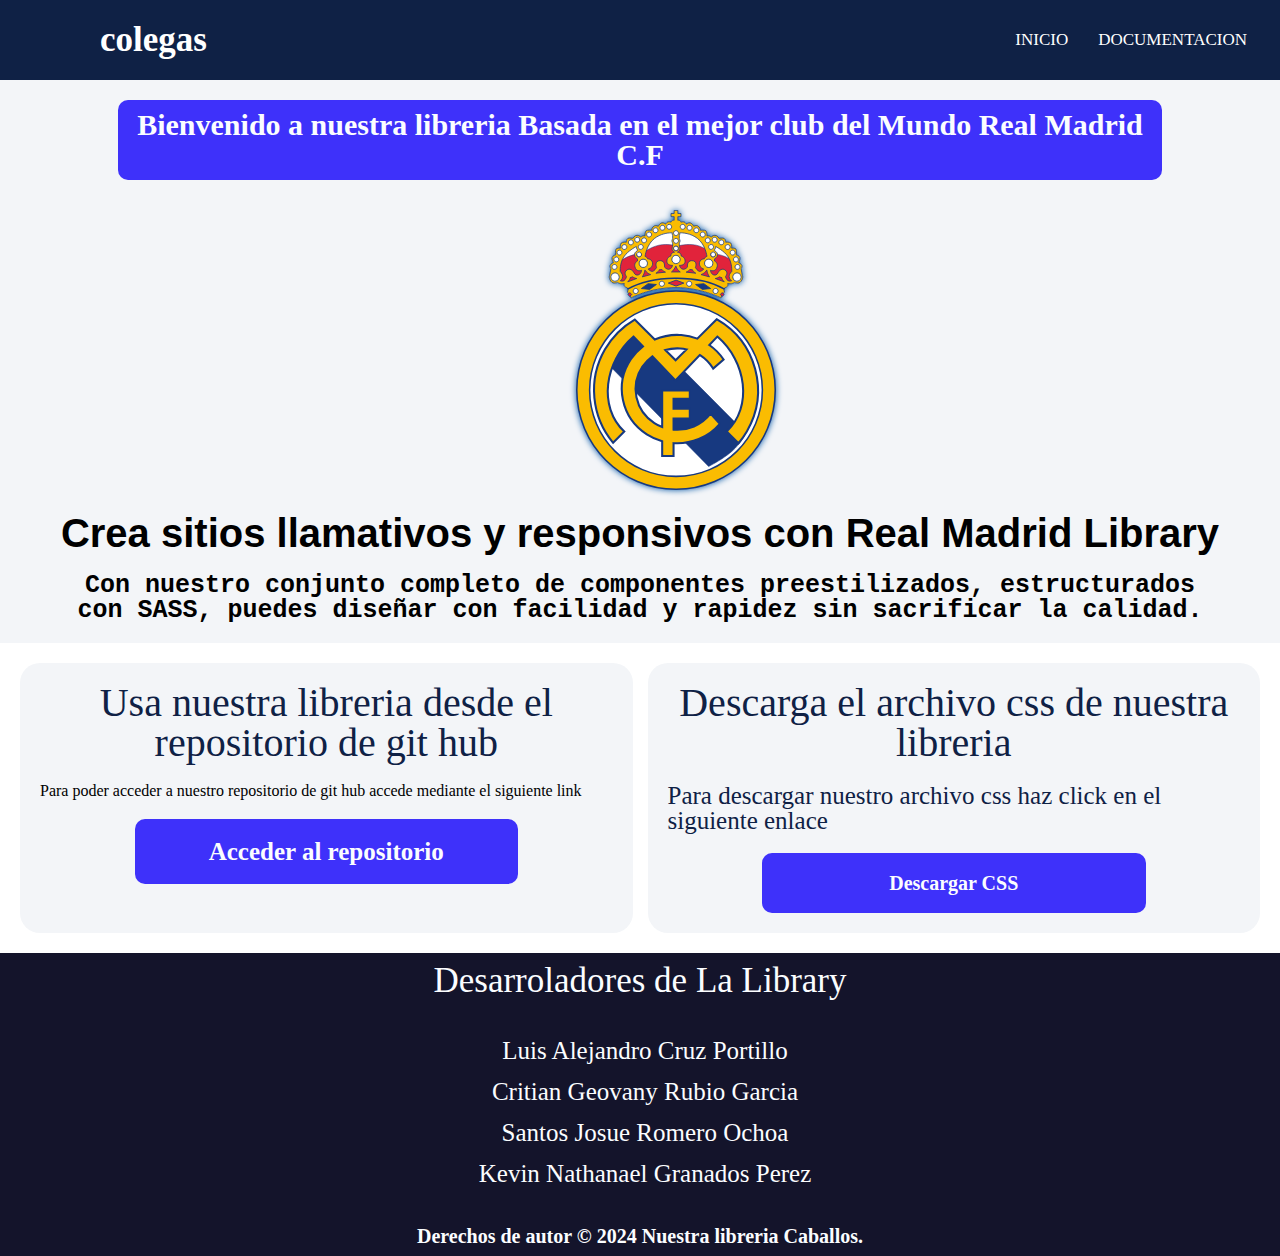
<file: index.html>
<!DOCTYPE html>
<html lang="en">
<head>
    <meta charset="UTF-8">
    <meta name="viewport" content="width=device-width, initial-scale=1.0">
    <link rel="stylesheet" href="css/style.css">
    <link rel="stylesheet" href="css/style2.css">
    <title>HOME PAGE RM</title>
    <link rel="stylesheet" href="https://cdnjs.cloudflare.com/ajax/libs/font-awesome/4.7.0/css/font-awesome.min.css">
</head>
<body class="contenedor-4">
    <header>
        <nav class="nav-bar-amburguesa position "> 
            <input type="checkbox" id="check">
            <label for="check" class="checkbtn"><i class="fa fa-navicon" style="font-size:36px"></i>
            </label>
            <label for="" class="logo">
                colegas
            </label> 
            <ul>
                <li><a href="index.html" class="txt-d-none">Inicio</a></li>
                <li><a href="documentacion.html" class="active txt-d-none">Documentacion</a></li>
            </ul>
        </nav>
    </header>
   
    <main class="flex flex-d-col justify-content-center">
        <div class="flex flex-d-col justify-content-center">
            <p class="alert-azul-bd mg-auto txt-c txt-30 bg-wd-80 sm-wd-90 md-wd-80 mb-10 mt-20" style="margin-top: 100px;">
                Bienvenido a nuestra libreria Basada en el mejor club del Mundo Real Madrid C.F
            </p>
    
            <div class="sombra-img-transparente mg-auto bg-wd-10 mt-20">
                <img src="Logo_Real_Madrid.svg" alt="" class="transparencia">
            </div>
    
            <p class="txt-40 txt-c mt-20 sm-wd-90 md-wd-90 txt-bold txt-fgm mg-auto">
                Crea sitios llamativos y responsivos con Real Madrid Library
            </p>
    
            <p class="txt-25 txt-c mt-20 txt-bold txt-cn sm-wd-80 md-wd-90 bg-wd-90 mg-auto">
                Con nuestro conjunto completo de componentes preestilizados, estructurados con SASS, puedes diseñar con facilidad y rapidez sin sacrificar la calidad.
            </p>
    
        </div>
        
        <div class="flex sm-gap-10 sm-flex-d-col bg-flex-d-row md-flex-d-col md-gap-15 mt-20 pd-20 contenedor-2 bg-gap-15">

            <div class=" bg-flex-basis-5 sm-flex-basis-10 bg-justify-content-center contenedor-4 pd-20 redondear-2 ">
                <h2 class="txt-40 txt-c1 txt-c">Usa nuestra libreria desde el repositorio de git hub</h2> 
                <p class="mt-20 txt-20txt-c1">Para poder acceder a nuestro repositorio de git hub accede mediante el siguiente link</p>

               
                <div class="btn-20-azul pd-20 wd-60 txt-c mt-20 mg-auto">
                    <a href="https://github.com/LuisCruz29/New_Bootstrap_Library" class="txt-25 txt-c4 txt-d-none">Acceder al repositorio</a>
                </div>
            </div>

            <div class=" bg-flex-basis-5 sm-flex-basis-10  bg-justify-content-center contenedor-4  pd-20 redondear-2">
                <h2 class="txt-40 txt-c1 txt-c">Descarga el archivo css de nuestra libreria</h2> 
                <p class="mt-20 txt-25 txt-c1">Para descargar nuestro archivo css haz click en el siguiente enlace</p>

                <div class="alert-azul-bd pd-20 wd-60 txt-c mt-20 mg-auto">
                    <a href="https://drive.google.com/drive/folders/1Nql4HAeeUphggbPgCg--mv9LHw1WWFkk?usp=sharing" class="txt-20 txt-c4 txt-d-none">Descargar CSS</a>
                </div>
            </div>

        </div>
    </main>
        

    <footer class="contenedor-1 pd-10">
        <h2 class="txt-c4 txt-c txt-35">Desarroladores de La Library</h2>
        <div class=" pd-10  bg-flex justify-content-center">

            <div class="txt-c4  bg-flex-basis-7 mt-20 txt-c pd-10 pl-20">
                <h3 class="txt-25">Luis Alejandro Cruz Portillo</h3> <br>
                <h3 class="txt-25">Critian Geovany Rubio Garcia</h3> <br>
                <h3 class="txt-25">Santos Josue Romero Ochoa</h3> <br>
                <h3 class="txt-25">Kevin Nathanael Granados Perez</h3>
                <p></p>
            </div> 
        </div>

        <p class="txt-c4 txt-c txt-20 mt-20 txt-bold">Derechos de autor &copy; 2024 Nuestra libreria Caballos.</p>

    </footer>

</body>
</body>
</html>
</file>
<file: css/style.css>
@charset "UTF-8";
/* tengamos en cuenta estos prefijos en la clase  sbd : sin border radius, bd : con border radius*/
/*
    Terminologia:
    pd- todos los margenes
    pt- padding top
    pb- padding bottom
    pl- padding left
    pr -padding rigth
    px- padding top y bottom
    py - padding left y right
*/
.pd-5, .badge-1-sm, .badge-1-md, .badge-1-bg, .badge-2-sm, .badge-2-md, .badge-2-bg, .badge-3-sm, .badge-3-md, .badge-3-bg, .badge-4-sm, .badge-4-md, .badge-4-bg, .badge-5-sm, .badge-5-md, .badge-5-bg {
  padding: 5px;
}

.pd-10, .Tarjeta__1 .card1__contenido:nth-child(2) a, .Tarjeta__2 .card2__contenido:nth-child(2) a, .card_3 a, .btn-10-azul, .btn-20-azul, .btn-50-azul, .btn-80-azul, .btn-100-azul, .btn-10-azul:hover, .btn-20-azul:hover, .btn-50-azul:hover, .btn-80-azul:hover, .btn-100-azul:hover, .btn-10-transparente, .btn-20-transparente, .btn-50-transparente, .btn-80-transparente, .btn-100-transparente, .btn-10-transparente:hover, .btn-20-transparente:hover, .btn-50-transparente:hover, .btn-80-transparente:hover, .btn-100-transparente:hover, .btn-10-tres, .btn-20-tres, .btn-50-tres, .btn-80-tres, .btn-100-tres, .btn-10-tres:hover, .btn-20-tres:hover, .btn-50-tres:hover, .btn-80-tres:hover, .btn-100-tres:hover, .btn-10-cuatro, .btn-20-cuatro, .btn-50-cuatro, .btn-80-cuatro, .btn-100-cuatro, .btn-10-cuatro:hover, .btn-20-cuatro:hover, .btn-50-cuatro:hover, .btn-80-cuatro:hover, .btn-100-cuatro:hover, .btn-10-cinco, .btn-20-cinco, .btn-50-cinco, .btn-80-cinco, .btn-100-cinco, .btn-10-cinco:hover, .btn-20-cinco:hover, .btn-50-cinco:hover, .btn-80-cinco:hover, .btn-100-cinco:hover, .badge-circular-c1-sm, .badge-circular-c1-md, .badge-circular-c1-bg, .badge-circular-c2-sm, .badge-circular-c2-md, .badge-circular-c2-bg, .badge-circular-c3-sm, .badge-circular-c3-md, .badge-circular-c3-bg, .badge-circular-c4-sm, .badge-circular-c4-md, .badge-circular-c4-bg, .badge-circular-c5-sm, .badge-circular-c5-md, .badge-circular-c5-bg, .alert-exito-bd, .alert-exito-sbd, .alert-advertencia-bd, .alert-advertencia-sbd, .alert-error-bd, .alert-error-sbd, .alert-gris-bd, .alert-gris-sbd, .alert-azul-bd, .alert-azul-sbd {
  padding: 10px;
}

.pd-15, .Tarjeta__1 .card1__contenido:nth-child(2), .Tarjeta__2 .card2__contenido:nth-child(2) {
  padding: 15px;
}

.pd-20 {
  padding: 20px;
}

.pt-5 {
  padding-top: 5px;
}

.pt-10 {
  padding-top: 10px;
}

.pt-15 {
  padding-top: 15px;
}

.pt-20 {
  padding-top: 20px;
}

.pb-5 {
  padding-bottom: 5px;
}

.pb-10, .card_4 .intro {
  padding-bottom: 10px;
}

.pb-15 {
  padding-bottom: 15px;
}

.pb-20 {
  padding-bottom: 20px;
}

.pl-5 {
  padding-left: 5px;
}

.pl-10 {
  padding-left: 10px;
}

.pl-15 {
  padding-left: 15px;
}

.pl-20, .card_4 .intro {
  padding-left: 20px;
}

.pr-5 {
  padding-right: 5px;
}

.pr-10, .card_4 .intro {
  padding-right: 10px;
}

.pr-15 {
  padding-right: 15px;
}

.pr-20 {
  padding-right: 20px;
}

.px-5 {
  padding-left: 5px;
  padding-right: 5px;
}

.px-10 {
  padding-left: 10px;
  padding-right: 10px;
}

.px-15 {
  padding-left: 15px;
  padding-right: 15px;
}

.px-20 {
  padding-left: 20px;
  padding-right: 20px;
}

.py-5 {
  padding-top: 5px;
  padding-bottom: 5px;
}

.py-10 {
  padding-top: 10px;
  padding-bottom: 10px;
}

.py-15 {
  padding-top: 15px;
  padding-bottom: 15px;
}

.py-20 {
  padding-top: 20px;
  padding-bottom: 20px;
}

/*Colores de fondos para nuestros elementos*/
/*
    Terminologia:

    txt-c texto alineado centrado
    txt-s  texto alienado al inicio
    txt-e   texto alineado al final
    txt-j texto justificado

    txt-10 texto de tamaño de 10px
    txt-15 texto de tamaño de 15px
    txt-20 texto de tamaño de 20px
    txt-25 texto de tamaño de 25px
    txt-30 texto de tamaño de 30px
    txt-35 texto de tamaño de 35px
    txt-40 texto de tamaño de 40px
    txt-45 texto de tamaño de 45px
    txt-50 texto de tamaño de 50px

    txt-bold texto bold
    txt-italic texto en italica
    txt-d-none text decoration none
    txt-d-under text decoration underline 

    txt-c1 texto de color #0f2145
    txt-c2 texto de color #5e6a83
    text-c3 texto de color #ca024f
    txt-c4 texto de color #fbfdff
    txt-c5 txto de color #0255a5

    txt-tmr fonto family times new roman
    txt-arial arial
    txt-fgm Franklin Gothic Medium
    txt-cn Courier New

*/
.txt-c, .Tarjeta__1 .card1__contenido:nth-child(2), .Tarjeta__2 .card2__contenido:nth-child(2), .into p {
  text-align: center;
}

.txt-s {
  text-align: start;
}

.txt-e {
  text-align: end;
}

.txt-j {
  text-align: justify;
}

.txt-10 {
  font-size: 10px;
}

.txt-15, .card_3 a, .badge-1-sm, .badge-2-sm, .badge-3-sm, .badge-4-sm, .badge-5-sm, .badge-circular-c1-sm, .badge-circular-c2-sm, .badge-circular-c3-sm, .badge-circular-c4-sm, .badge-circular-c5-sm {
  font-size: 15px;
}

.txt-20, .nav-bar ul li a, .nav-bar-2 ul li a, .into p, .badge-1-md, .badge-2-md, .badge-3-md, .badge-4-md, .badge-5-md, .badge-circular-c1-md, .badge-circular-c2-md, .badge-circular-c3-md, .badge-circular-c4-md, .badge-circular-c5-md {
  font-size: 20px;
}

.txt-25, .badge-1-bg, .badge-2-bg, .badge-3-bg, .badge-4-bg, .badge-5-bg, .badge-circular-c1-bg, .badge-circular-c2-bg, .badge-circular-c3-bg, .badge-circular-c4-bg, .badge-circular-c5-bg {
  font-size: 25px;
}

.txt-30, .card_3 h2 {
  font-size: 30px;
}

.txt-35, .nav-bar label.logo, .nav-bar-2 label.logo {
  font-size: 35px;
}

.txt-40 {
  font-size: 40px;
}

.txt-45 {
  font-size: 45px;
}

.txt-50 {
  font-size: 50px;
}

.txt-bold, .nav-bar label.logo, .nav-bar-2 label.logo, .btn-10-azul, .btn-20-azul, .btn-50-azul, .btn-80-azul, .btn-100-azul, .btn-10-azul:hover, .btn-20-azul:hover, .btn-50-azul:hover, .btn-80-azul:hover, .btn-100-azul:hover, .btn-10-transparente, .btn-20-transparente, .btn-50-transparente, .btn-80-transparente, .btn-100-transparente, .btn-10-transparente:hover, .btn-20-transparente:hover, .btn-50-transparente:hover, .btn-80-transparente:hover, .btn-100-transparente:hover, .btn-10-tres, .btn-20-tres, .btn-50-tres, .btn-80-tres, .btn-100-tres, .btn-10-tres:hover, .btn-20-tres:hover, .btn-50-tres:hover, .btn-80-tres:hover, .btn-100-tres:hover, .btn-10-cuatro, .btn-20-cuatro, .btn-50-cuatro, .btn-80-cuatro, .btn-100-cuatro, .btn-10-cuatro:hover, .btn-20-cuatro:hover, .btn-50-cuatro:hover, .btn-80-cuatro:hover, .btn-100-cuatro:hover, .btn-10-cinco, .btn-20-cinco, .btn-50-cinco, .btn-80-cinco, .btn-100-cinco, .btn-10-cinco:hover, .btn-20-cinco:hover, .btn-50-cinco:hover, .btn-80-cinco:hover, .btn-100-cinco:hover, .alert-exito-bd, .alert-exito-sbd, .alert-advertencia-bd, .alert-advertencia-sbd, .alert-error-bd, .alert-error-sbd, .alert-gris-bd, .alert-gris-sbd, .alert-azul-bd, .alert-azul-sbd {
  font-weight: bold;
}

.txt-italic {
  font-style: italic;
}

.txt-d-none, .Tarjeta__1 .card1__contenido:nth-child(2) a, .Tarjeta__2 .card2__contenido:nth-child(2) a {
  text-decoration: none;
}

.txt-d-under {
  text-decoration: underline;
}

.txt-c1 {
  color: #0f2145;
}

.txt-c2 {
  color: #5e6a83;
}

.txt-c3 {
  color: #ca024f;
}

.txt-c4 {
  color: #fbfdff;
}

.txt-c5 {
  color: #0255a5;
}

.txt-tmr, * {
  font-family: "Times New Roman", Times, serif;
}

.txt-arial {
  font-family: Arial, Helvetica, sans-serif;
}

.txt-fgm, .card_3 {
  font-family: "Franklin Gothic Medium", "Arial Narrow", Arial, sans-serif;
}

.txt-cn {
  font-family: "Courier New", Courier, monospace;
}

.redondear-1, .btn-10-azul, .btn-20-azul, .btn-50-azul, .btn-80-azul, .btn-100-azul, .btn-10-azul:hover, .btn-20-azul:hover, .btn-50-azul:hover, .btn-80-azul:hover, .btn-100-azul:hover, .btn-10-transparente, .btn-20-transparente, .btn-50-transparente, .btn-80-transparente, .btn-100-transparente, .btn-10-transparente:hover, .btn-20-transparente:hover, .btn-50-transparente:hover, .btn-80-transparente:hover, .btn-100-transparente:hover, .btn-10-tres, .btn-20-tres, .btn-50-tres, .btn-80-tres, .btn-100-tres, .btn-10-tres:hover, .btn-20-tres:hover, .btn-50-tres:hover, .btn-80-tres:hover, .btn-100-tres:hover, .btn-10-cuatro, .btn-20-cuatro, .btn-50-cuatro, .btn-80-cuatro, .btn-100-cuatro, .btn-10-cuatro:hover, .btn-20-cuatro:hover, .btn-50-cuatro:hover, .btn-80-cuatro:hover, .btn-100-cuatro:hover, .btn-10-cinco, .btn-20-cinco, .btn-50-cinco, .btn-80-cinco, .btn-100-cinco, .btn-10-cinco:hover, .btn-20-cinco:hover, .btn-50-cinco:hover, .btn-80-cinco:hover, .btn-100-cinco:hover, .badge-1-sm, .badge-1-md, .badge-1-bg, .badge-2-sm, .badge-2-md, .badge-2-bg, .badge-3-sm, .badge-3-md, .badge-3-bg, .badge-4-sm, .badge-4-md, .badge-4-bg, .badge-5-sm, .badge-5-md, .badge-5-bg, .alert-exito-bd, .alert-advertencia-bd, .alert-error-bd, .alert-gris-bd, .alert-azul-bd {
  border-radius: 10px;
}

.redondear-2 {
  border-radius: 20px;
}

.redondear-3 {
  border-radius: 30px;
}

.redondear-4 {
  border-radius: 40px;
}

.redondear-5 {
  border-radius: 50px;
}

.redondear-circulo, .badge-circular-c1-sm, .badge-circular-c1-md, .badge-circular-c1-bg, .badge-circular-c2-sm, .badge-circular-c2-md, .badge-circular-c2-bg, .badge-circular-c3-sm, .badge-circular-c3-md, .badge-circular-c3-bg, .badge-circular-c4-sm, .badge-circular-c4-md, .badge-circular-c4-bg, .badge-circular-c5-sm, .badge-circular-c5-md, .badge-circular-c5-bg {
  border-radius: 50%;
}

/* Estilos para la alerta numero 1 */
.alert-exito-bd {
  background-color: #a2d98c;
  color: #2AAC0A;
}

.alert-exito-sbd {
  background-color: #a2d98c;
  color: #2AAC0A;
}

/* Estilos para la alerta numero 2 */
.alert-advertencia-bd {
  background-color: #f2be4e;
  color: #5e6a83;
}

.alert-advertencia-sbd {
  background-color: #f2be4e;
  color: #5e6a83;
}

/* Estilos para la alerta numero 3 */
.alert-error-bd {
  background-color: #ca024f;
  color: #fbfdff;
}

.alert-error-sbd {
  background-color: #ca024f;
  color: #fbfdff;
}

/* Estilos para la alerta numero 4 color gris*/
.alert-gris-bd {
  background-color: #5e6a83;
  color: #fbfdff;
}

.alert-gris-sbd {
  background-color: #5e6a83;
  color: #fbfdff;
}

/* Estilos para la alerta numero 5 color azul */
.alert-azul-bd {
  background-color: #3e31fa;
  color: #fbfdff;
}

.alert-azul-sbd {
  background-color: #3e31fa;
  color: #fbfdff;
}

/*
    Terminologia: 
    el tamaño del border ira de 1px a 5px
    con los colores
    #3e31fa
    #ca024f
    #f2be4e
    #5e6a83
    #2AAC0A
    estilos borde:
        solid
        dashed


*/
/* ESTILOS borde de 1px a 5px estilo solid y color #3e31fa */
.borde-1-s-c1, .badge-1-sm, .badge-1-md, .badge-1-bg, .badge-3-sm, .badge-3-md, .badge-3-bg, .badge-circular-c2-sm, .badge-circular-c2-md, .badge-circular-c2-bg {
  border: 1px solid #3e31fa;
}

.borde-2-s-c1, .btn-10-transparente, .btn-20-transparente, .btn-50-transparente, .btn-80-transparente, .btn-10-tres:hover, .btn-20-tres:hover, .btn-50-tres:hover, .btn-80-tres:hover, .btn-100-tres:hover {
  border: 2px solid #3e31fa;
}

.borde-3-s-c1 {
  border: 3px solid #3e31fa;
}

.borde-4-s-c1 {
  border: 4px solid #3e31fa;
}

.borde-5-s-c1 {
  border: 5px solid #3e31fa;
}

/* ESTILOS borde de 1px a 5px estilo dashed  y color #3e31fa */
.borde-1-ds-c1 {
  border: 1px dashed #3e31fa;
}

.borde-2-ds-c1 {
  border: 2px dashed #3e31fa;
}

.borde-3-ds-c1 {
  border: 3px dashed #3e31fa;
}

.borde-4-ds-c1 {
  border: 4px dashed #3e31fa;
}

.borde-5-ds-c1 {
  border: 5px dashed #3e31fa;
}

/* ESTILOS borde de 1px a 5px estilo solid y color #ca024f */
.borde-1-s-c2, .badge-5-sm, .badge-5-md, .badge-5-bg {
  border: 1px solid #ca024f;
}

.borde-2-s-c2 {
  border: 2px solid #ca024f;
}

.borde-3-s-c2 {
  border: 3px solid #ca024f;
}

.borde-4-s-c2 {
  border: 4px solid #ca024f;
}

.borde-5-s-c2 {
  border: 5px solid #ca024f;
}

/* ESTILOS borde de 1px a 5px estilo dashed  y color #ca024f */
.borde-1-ds-c2 {
  border: 1px dashed #ca024f;
}

.borde-2-ds-c2 {
  border: 2px dashed #ca024f;
}

.borde-3-ds-c2, .btn-10-cuatro, .btn-20-cuatro, .btn-50-cuatro, .btn-80-cuatro, .btn-100-cuatro {
  border: 3px dashed #ca024f;
}

.borde-4-ds-c2 {
  border: 4px dashed #ca024f;
}

.borde-5-ds-c2 {
  border: 5px dashed #ca024f;
}

/* ESTILOS borde de 1px a 5px estilo solid y color #f2be4e*/
.borde-1-s-c3, .badge-4-sm, .badge-4-md, .badge-4-bg {
  border: 1px solid #f2be4e;
}

.borde-2-s-c3 {
  border: 2px solid #f2be4e;
}

.borde-3-s-c3 {
  border: 3px solid #f2be4e;
}

.borde-4-s-c3 {
  border: 4px solid #f2be4e;
}

.borde-5-s-c3 {
  border: 5px solid #f2be4e;
}

/* ESTILOS borde de 1px a 5px estilo dashed  y color #f2be4e */
.borde-1-ds-c3 {
  border: 1px dashed #f2be4e;
}

.borde-2-ds-c3 {
  border: 2px dashed #f2be4e;
}

.borde-3-ds-c3, .btn-10-cinco:hover, .btn-20-cinco:hover, .btn-50-cinco:hover, .btn-80-cinco:hover, .btn-100-cinco:hover {
  border: 3px dashed #f2be4e;
}

.borde-4-ds-c3 {
  border: 4px dashed #f2be4e;
}

.borde-5-ds-c3 {
  border: 5px dashed #f2be4e;
}

/* ESTILOS borde de 1px a 5px estilo solid y color #5e6a83*/
.borde-1-s-c4 {
  border: 1px solid #5e6a83;
}

.borde-2-s-c4 {
  border: 2px solid #5e6a83;
}

.borde-3-s-c4, .btn-10-tres, .btn-20-tres, .btn-50-tres, .btn-80-tres, .btn-100-tres {
  border: 3px solid #5e6a83;
}

.borde-4-s-c4 {
  border: 4px solid #5e6a83;
}

.borde-5-s-c4 {
  border: 5px solid #5e6a83;
}

/* ESTILOS borde de 1px a 5px estilo dashed  y color #5e6a83 */
.borde-1-ds-c4 {
  border: 1px dashed #5e6a83;
}

.borde-2-ds-c4 {
  border: 2px dashed #5e6a83;
}

.borde-3-ds-c4, .btn-10-cuatro:hover, .btn-20-cuatro:hover, .btn-50-cuatro:hover, .btn-80-cuatro:hover, .btn-100-cuatro:hover, .btn-10-cinco, .btn-20-cinco, .btn-50-cinco, .btn-80-cinco, .btn-100-cinco {
  border: 3px dashed #5e6a83;
}

.borde-4-ds-c4 {
  border: 4px dashed #5e6a83;
}

.borde-5-ds-c4 {
  border: 5px dashed #5e6a83;
}

/* ESTILOS borde de 1px a 5px estilo solid y color #2AAC0A*/
.borde-1-s-c5 {
  border: 1px solid #2AAC0A;
}

.borde-2-s-c5, .badge-2-sm, .badge-2-md, .badge-2-bg {
  border: 2px solid #2AAC0A;
}

.borde-3-s-c5 {
  border: 3px solid #2AAC0A;
}

.borde-4-s-c5 {
  border: 4px solid #2AAC0A;
}

.borde-5-s-c5 {
  border: 5px solid #2AAC0A;
}

/* ESTILOS borde de 1px a 5px estilo dashed  y color #2AAC0A */
.borde-1-ds-c5 {
  border: 1px dashed #2AAC0A;
}

.borde-2-ds-c5 {
  border: 2px dashed #2AAC0A;
}

.borde-3-ds-c5 {
  border: 3px dashed #2AAC0A;
}

.borde-4-ds-c5 {
  border: 4px dashed #2AAC0A;
}

.borde-5-ds-c5 {
  border: 5px dashed #2AAC0A;
}

.badge-1-sm {
  background-color: #fff;
  color: #3e31fa;
  display: inline;
}

.badge-1-md {
  background-color: #fff;
  color: #3e31fa;
  display: inline;
}

.badge-1-bg {
  background-color: #fff;
  color: #3e31fa;
  display: inline;
}

.badge-2-sm {
  background-color: #a2d98c;
  color: #fbfdff;
  display: inline;
}

.badge-2-md {
  background-color: #a2d98c;
  color: #fbfdff;
  display: inline;
}

.badge-2-bg {
  background-color: #a2d98c;
  color: #fbfdff;
  display: inline;
}

.badge-3-sm {
  background-color: #0255a5;
  color: #fff;
  display: inline;
}

.badge-3-md {
  background-color: #0255a5;
  color: #fff;
  display: inline;
}

.badge-3-bg {
  background-color: #0255a5;
  color: #fff;
  display: inline;
}

.badge-4-sm {
  background-color: #f2be4e;
  color: #fff;
  display: inline;
}

.badge-4-md {
  background-color: #f2be4e;
  color: #fff;
  display: inline;
}

.badge-4-bg {
  background-color: #f2be4e;
  color: #fff;
  display: inline;
}

.badge-5-sm {
  background-color: #ca024f;
  color: #fbfdff;
  display: inline;
}

.badge-5-md {
  background-color: #ca024f;
  color: #fbfdff;
  display: inline;
}

.badge-5-bg {
  background-color: #ca024f;
  color: #fbfdff;
  display: inline;
}

.badge-circular-c1-sm {
  background-color: #ca024f;
  color: #fbfdff;
  display: inline;
}

.badge-circular-c1-md {
  background-color: #ca024f;
  color: #fbfdff;
  display: inline;
}

.badge-circular-c1-bg {
  background-color: #ca024f;
  color: #fbfdff;
  display: inline;
}

.badge-circular-c2-sm {
  background-color: #fff;
  color: #3e31fa;
  display: inline;
}

.badge-circular-c2-md {
  background-color: #fff;
  color: #3e31fa;
  display: inline;
}

.badge-circular-c2-bg {
  background-color: #fff;
  color: #3e31fa;
  display: inline;
}

.badge-circular-c3-sm {
  background-color: #0255a5;
  color: #fff;
  display: inline;
}

.badge-circular-c3-md {
  background-color: #0255a5;
  color: #fff;
  display: inline;
}

.badge-circular-c3-bg {
  background-color: #0255a5;
  color: #fff;
  display: inline;
}

.badge-circular-c4-sm {
  background-color: #f2be4e;
  color: #fff;
  display: inline;
}

.badge-circular-c4-md {
  background-color: #f2be4e;
  color: #fff;
  display: inline;
}

.badge-circular-c4-bg {
  background-color: #f2be4e;
  color: #fff;
  display: inline;
}

.badge-circular-c5-sm {
  background-color: #a2d98c;
  color: #fbfdff;
  display: inline;
}

.badge-circular-c5-md {
  background-color: #a2d98c;
  color: #fbfdff;
  display: inline;
}

.badge-circular-c5-bg {
  background-color: #a2d98c;
  color: #fbfdff;
  display: inline;
}

/*el numero en la clase es el tamaño del boton*/
/*Boton con diferente tamaño de color azul*/
.btn-10-azul {
  background-color: #3e31fa;
  color: #fff;
  border: none;
  height: auto;
  width: 10%;
  cursor: pointer;
}

.btn-20-azul {
  background-color: #3e31fa;
  color: #fff;
  border: none;
  height: auto;
  width: 20%;
  cursor: pointer;
}

.btn-50-azul {
  background-color: #3e31fa;
  color: #fff;
  border: none;
  height: auto;
  width: 50%;
  cursor: pointer;
}

.btn-80-azul {
  background-color: #3e31fa;
  color: #fff;
  border: none;
  height: auto;
  width: 80%;
  cursor: pointer;
}

.btn-100-azul {
  background-color: #3e31fa;
  color: #fff;
  border: none;
  height: auto;
  width: 100%;
  cursor: pointer;
}

.btn-10-azul:hover {
  background-color: #0255a5;
  color: #fff;
  border: none;
  height: auto;
  width: 10%;
  cursor: pointer;
}

.btn-20-azul:hover {
  background-color: #0255a5;
  color: #fff;
  border: none;
  height: auto;
  width: 20%;
  cursor: pointer;
}

.btn-50-azul:hover {
  background-color: #0255a5;
  color: #fff;
  border: none;
  height: auto;
  width: 50%;
  cursor: pointer;
}

.btn-80-azul:hover {
  background-color: #0255a5;
  color: #fff;
  border: none;
  height: auto;
  width: 80%;
  cursor: pointer;
}

.btn-100-azul:hover {
  background-color: #0255a5;
  color: #fff;
  border: none;
  height: auto;
  width: 100%;
  cursor: pointer;
}

/* estilos para nuestro boton transparente */
.btn-10-transparente {
  background-color: transparent;
  color: #14142b;
  height: auto;
  width: 10%;
  cursor: pointer;
}

.btn-20-transparente {
  background-color: transparent;
  color: #14142b;
  height: auto;
  width: 20%;
  cursor: pointer;
}

.btn-50-transparente {
  background-color: transparent;
  color: #14142b;
  height: auto;
  width: 50%;
  cursor: pointer;
}

.btn-80-transparente {
  background-color: transparent;
  color: #14142b;
  height: auto;
  width: 80%;
  cursor: pointer;
}

.btn-100-transparente {
  background-color: transparent;
  color: #14142b;
  border: 2px solid #3e31fa;
  height: auto;
  width: 100%;
  cursor: pointer;
}

.btn-10-transparente:hover {
  background-color: #0255a5;
  color: #fbfdff;
  border: none;
  height: auto;
  width: 10%;
  cursor: pointer;
}

.btn-20-transparente:hover {
  background-color: #0255a5;
  color: #fbfdff;
  border: none;
  height: auto;
  width: 20%;
  cursor: pointer;
}

.btn-50-transparente:hover {
  background-color: #0255a5;
  color: #fbfdff;
  border: none;
  height: auto;
  width: 50%;
  cursor: pointer;
}

.btn-80-transparente:hover {
  background-color: #0255a5;
  color: #fbfdff;
  border: none;
  height: auto;
  width: 80%;
  cursor: pointer;
}

.btn-100-transparente:hover {
  background-color: #0255a5;
  color: #fbfdff;
  border: none;
  height: auto;
  width: 100%;
  cursor: pointer;
}

/* Creando estilo para nuestro boton 3 */
.btn-10-tres {
  background-color: #a2d98c;
  color: #5e6a83;
  height: auto;
  width: 10%;
  cursor: pointer;
}

.btn-20-tres {
  background-color: #a2d98c;
  color: #5e6a83;
  height: auto;
  width: 20%;
  cursor: pointer;
}

.btn-50-tres {
  background-color: #a2d98c;
  color: #5e6a83;
  height: auto;
  width: 50%;
  cursor: pointer;
}

.btn-80-tres {
  background-color: #a2d98c;
  color: #5e6a83;
  height: auto;
  width: 80%;
  cursor: pointer;
}

.btn-100-tres {
  background-color: #a2d98c;
  color: #5e6a83;
  height: auto;
  width: 100%;
  cursor: pointer;
}

.btn-10-tres:hover {
  background-color: #2AAC0A;
  color: #fff;
  height: auto;
  width: 10%;
  cursor: pointer;
}

.btn-20-tres:hover {
  background-color: #2AAC0A;
  color: #fff;
  height: auto;
  width: 20%;
  cursor: pointer;
}

.btn-50-tres:hover {
  background-color: #2AAC0A;
  color: #fff;
  height: auto;
  width: 50%;
  cursor: pointer;
}

.btn-80-tres:hover {
  background-color: #2AAC0A;
  color: #fff;
  height: auto;
  width: 80%;
  cursor: pointer;
}

.btn-100-tres:hover {
  background-color: #2AAC0A;
  color: #fff;
  height: auto;
  width: 100%;
  cursor: pointer;
}

/* Estilos para nuestro boton numero 4*/
.btn-10-cuatro {
  background-color: transparent;
  color: #ca024f;
  height: auto;
  width: 10%;
  cursor: pointer;
}

.btn-20-cuatro {
  background-color: transparent;
  color: #ca024f;
  height: auto;
  width: 20%;
  cursor: pointer;
}

.btn-50-cuatro {
  background-color: transparent;
  color: #ca024f;
  height: auto;
  width: 50%;
  cursor: pointer;
}

.btn-80-cuatro {
  background-color: transparent;
  color: #ca024f;
  height: auto;
  width: 80%;
  cursor: pointer;
}

.btn-100-cuatro {
  background-color: transparent;
  color: #ca024f;
  height: auto;
  width: 100%;
  cursor: pointer;
}

.btn-10-cuatro:hover {
  background-color: #f2be4e;
  color: #5e6a83;
  height: auto;
  width: 10%;
  cursor: pointer;
}

.btn-20-cuatro:hover {
  background-color: #f2be4e;
  color: #5e6a83;
  height: auto;
  width: 20%;
  cursor: pointer;
}

.btn-50-cuatro:hover {
  background-color: #f2be4e;
  color: #5e6a83;
  height: auto;
  width: 50%;
  cursor: pointer;
}

.btn-80-cuatro:hover {
  background-color: #f2be4e;
  color: #5e6a83;
  height: auto;
  width: 80%;
  cursor: pointer;
}

.btn-100-cuatro:hover {
  background-color: #f2be4e;
  color: #5e6a83;
  height: auto;
  width: 100%;
  cursor: pointer;
}

/* Estilos para nuestro boton numero 5*/
.btn-10-cinco {
  background-color: #14142b;
  color: #fff;
  height: auto;
  width: 10%;
  cursor: pointer;
}

.btn-20-cinco {
  background-color: #14142b;
  color: #fff;
  height: auto;
  width: 20%;
  cursor: pointer;
}

.btn-50-cinco {
  background-color: #14142b;
  color: #fff;
  height: auto;
  width: 50%;
  cursor: pointer;
}

.btn-80-cinco {
  background-color: #14142b;
  color: #fff;
  height: auto;
  width: 80%;
  cursor: pointer;
}

.btn-100-cinco {
  background-color: #14142b;
  color: #fff;
  height: auto;
  width: 100%;
  cursor: pointer;
}

.btn-10-cinco:hover {
  background-color: #0f2145;
  color: #f2be4e;
  height: auto;
  width: 10%;
  cursor: pointer;
}

.btn-20-cinco:hover {
  background-color: #0f2145;
  color: #f2be4e;
  height: auto;
  width: 20%;
  cursor: pointer;
}

.btn-50-cinco:hover {
  background-color: #0f2145;
  color: #f2be4e;
  height: auto;
  width: 50%;
  cursor: pointer;
}

.btn-80-cinco:hover {
  background-color: #0f2145;
  color: #f2be4e;
  height: auto;
  width: 80%;
  cursor: pointer;
}

.btn-100-cinco:hover {
  background-color: #0f2145;
  color: #f2be4e;
  height: auto;
  width: 100%;
  cursor: pointer;
}

/*********************************************************/
/*              CREANDO SOMBRAS MAZISAS                  */
/*********************************************************/
/*****Sombras para contenedores*****/
.Sombra-basicona, .Tarjeta__1, .Tarjeta__2, .card_3, .card_4 {
  box-shadow: 5px 5px 10px #14142b;
  transition: all 1s;
  cursor: pointer;
}

.Sombra-basicona:hover, .Tarjeta__1:hover, .Tarjeta__2:hover, .card_3:hover, .card_4:hover {
  box-shadow: 5px 5px 20px #14142b;
  transition: 2s;
}

.Sombra-basicona-interna {
  box-shadow: 2px 2px 10px #14142b inset;
  transition: 2s;
}

.Sombra-basicona-interna:hover {
  box-shadow: 2px 2px 10px #14142b;
  transition: 2s;
}

.sombra-basicona-mod3D {
  box-shadow: 5px 5px #5e6a83;
  transition: all 1s;
}

.sombra-basicona-mod3D:hover {
  box-shadow: 5px 5px #0f2145 inset, 5px 5px #0f2145;
  transition: all 0.5s;
}

.sombra-basicona-xy {
  box-shadow: 0px 4px 0px #14142b, 0 -4px 0px #0f2145;
}

.sombra-basicona-xy:hover {
  box-shadow: 0px 4px 0px #14142b, 0 -4px 0px #0f2145, 4px 0px 0px #14142b inset, -4px 0px 0px #0f2145 inset;
}

.sombra-basicona-Pxy-Nyz {
  box-shadow: 0px 4px 0px #14142b, 0 -4px 0px #0f2145, 4px 0px 0px #14142b inset, -4px 0px 0px #0f2145 inset;
}

/****Sombras para img sin fondo****/
.sombra-img-transparente {
  filter: drop-shadow(0 0 3px #ca024f);
  filter: drop-shadow(0 0 3px #0255a5);
  transition: all 0.3s;
}

.sombra-img-transparente:hover {
  filter: drop-shadow(0 0 5px #ca024f);
  filter: drop-shadow(0 0 5px #0255a5);
}

/*
    Terminologia: 
    mg- todos los margenes
    mg-auto margin auto
    mt- margin top
    mb- margin bottom
    ml- margin left
    mr -margin rigth
    my- margin top y bottom
    mx - margin left y right
*/
.mg-auto {
  margin: auto;
}

.mg-5 {
  margin: 5px;
}

.mg-10, .card_3, .into h1 {
  margin: 10px;
}

.mg-15, .card_4 {
  margin: 15px;
}

.mg-20 {
  margin: 20px;
}

.mt-5 {
  margin-top: 5px;
}

.mt-10 {
  margin-top: 10px;
}

.mt-15, .Tarjeta__1 .card1__contenido:nth-child(2) a, .Tarjeta__2 .card2__contenido:nth-child(2) a {
  margin-top: 15px;
}

.mt-20 {
  margin-top: 20px;
}

.mb-5 {
  margin-bottom: 5px;
}

.mb-10 {
  margin-bottom: 10px;
}

.mb-15, .Tarjeta__1 .card1__contenido:nth-child(2) h3, .Tarjeta__2 .card2__contenido:nth-child(2) h3 {
  margin-bottom: 15px;
}

.mb-20 {
  margin-bottom: 20px;
}

.ml-5 {
  margin-left: 5px;
}

.ml-10 {
  margin-left: 10px;
}

.ml-15 {
  margin-left: 15px;
}

.ml-20 {
  margin-left: 20px;
}

.mr-5 {
  margin-right: 5px;
}

.mr-10 {
  margin-right: 10px;
}

.mr-15 {
  margin-right: 15px;
}

.mr-20, .nav-bar ul, .nav-bar-2 ul {
  margin-right: 20px;
}

.mx-5 {
  margin-left: 5px;
  margin-right: 5px;
}

.mx-10 {
  margin-left: 10px;
  margin-right: 10px;
}

.mx-15 {
  margin-left: 15px;
  margin-right: 15px;
}

.mx-20 {
  margin-left: 20px;
  margin-right: 20px;
}

.my-5 {
  margin-top: 5px;
  margin-bottom: 5px;
}

.my-10 {
  margin-top: 10px;
  margin-bottom: 10px;
}

.my-15 {
  margin-top: 15px;
  margin-bottom: 15px;
}

.my-20 {
  margin-top: 20px;
  margin-bottom: 20px;
}

.relative {
  position: relative;
}

.absolute, .card_4 .intro {
  position: absolute;
}

.right-0 {
  right: 0%;
}

.right-1 {
  right: 10%;
}

.right-2 {
  right: 20%;
}

.right-3 {
  right: 30%;
}

.right-4 {
  right: 40%;
}

.right-5 {
  right: 50%;
}

.right-6 {
  right: 60%;
}

.right-7 {
  right: 70%;
}

.right-8 {
  right: 80%;
}

.right-9 {
  right: 90%;
}

.right-10 {
  right: 100%;
}

.top-0 {
  top: 0%;
}

.top-1 {
  top: 10%;
}

.top-2 {
  top: 20%;
}

.top-3 {
  top: 30%;
}

.top-4 {
  top: 40%;
}

.top-5 {
  top: 50%;
}

.top-6 {
  top: 60%;
}

.top-7 {
  top: 70%;
}

.top-8 {
  top: 80%;
}

.top-9 {
  top: 90%;
}

.top-10 {
  top: 100%;
}

.left-0 {
  left: 0%;
}

.left-1 {
  left: 10%;
}

.left-2 {
  left: 20%;
}

.left-3 {
  left: 30%;
}

.left-4 {
  left: 40%;
}

.left-5 {
  left: 50%;
}

.left-6 {
  left: 60%;
}

.left-7 {
  left: 70%;
}

.left-8 {
  left: 80%;
}

.left-9 {
  left: 90%;
}

.left-10 {
  left: 100%;
}

.bottom-0 {
  bottom: 0%;
}

.bottom-1 {
  bottom: 10%;
}

.bottom-2 {
  bottom: 20%;
}

.bottom-3 {
  bottom: 30%;
}

.bottom-4 {
  bottom: 40%;
}

.bottom-5 {
  bottom: 50%;
}

.bottom-6 {
  bottom: 60%;
}

.bottom-7 {
  bottom: 70%;
}

.bottom-8 {
  bottom: 80%;
}

.bottom-9 {
  bottom: 90%;
}

.bottom-10 {
  bottom: 100%;
}

/*********************************************************/
/*            CARD NUMERO 1 MOVIMIENTO EN Y              */
/*********************************************************/
.Tarjeta__1 {
  width: 100%;
  margin: 20px;
  height: 100%;
  border-radius: 5px;
  overflow: hidden;
  background: #fff;
  cursor: pointer;
  transition: all 400ms ease;
}

.Tarjeta__1:hover {
  transform: translateY(-3%);
}

.Tarjeta__1 img {
  width: 100%;
  height: 230px;
}

.Tarjeta__1 .card1__contenido:nth-child(2) p {
  line-height: 1.5;
  color: #0f2145;
}
.Tarjeta__1 .card1__contenido:nth-child(2) h3 {
  font-weight: 400;
}
.Tarjeta__1 .card1__contenido:nth-child(2) a {
  display: inline-block;
  color: #0f2145;
  border: 1px solid #5e6a83;
  border-radius: 4px;
  transition: all 400ms ease;
}
.Tarjeta__1 .card1__contenido:nth-child(2) a:hover {
  background-color: #5e6a83;
  color: #14142b;
}

/*********************************************************/
/*            CARD NUMERO 2 MOVIMIENTO EN X              */
/*********************************************************/
.Tarjeta__2 {
  width: 100%;
  margin: 20px;
  height: 100%;
  border-radius: 5px;
  overflow: hidden;
  background: #fff;
  cursor: pointer;
  transition: all 400ms ease;
}

.Tarjeta__2:hover {
  transform: translateX(-3%);
}

.Tarjeta__2 img {
  width: 100%;
  height: 230px;
}

.Tarjeta__2 .card2__contenido:nth-child(2) p {
  line-height: 1.5;
  color: #0f2145;
}
.Tarjeta__2 .card2__contenido:nth-child(2) h3 {
  font-weight: 400;
}
.Tarjeta__2 .card2__contenido:nth-child(2) a {
  display: inline-block;
  color: #0f2145;
  border: 1px solid #5e6a83;
  border-radius: 4px;
  transition: all 400ms ease;
}
.Tarjeta__2 .card2__contenido:nth-child(2) a:hover {
  background-color: #5e6a83;
  color: #14142b;
}

/*********************************************************/
/*            CARD NUMERO 3 DESCRIPTIVA                  */
/*********************************************************/
.card_3 {
  width: 250px;
  height: 400px;
  border-radius: 5px;
  background: var(--i);
  background-size: cover;
  overflow: hidden;
  text-transform: lowercase;
}

.card_3 div {
  width: 100%;
  height: 100%;
  display: flex;
  flex-direction: column;
  align-items: center;
  justify-content: center;
  transition: all 0.5 ease;
  opacity: 0;
}

.card_3 h2 {
  color: #fbfdff;
  margin: 20px 0;
  text-decoration: 0;
}
.card_3 a {
  color: #fbfdff;
  margin: 20px 0;
  border: 20px;
  background-color: #5e6a83;
  text-decoration: 0;
}
.card_3 a:hover {
  color: #f2be4e;
}

.card_3:hover div {
  opacity: 1;
  transition: all 2s;
  transform: translateY(-3%);
}

/*********************************************************/
/*            CARD NUMERO 4 CABALLADA                    */
/*********************************************************/
.card_4 {
  font-family: sans-serif;
  height: 500px;
  overflow: hidden;
  width: 350px;
  border-radius: 15px;
  transition: all 400ms;
}

.card_4 img {
  height: 500px;
  width: 350px;
  border-radius: 3px;
}

.card_4 .intro {
  height: 80px;
  width: 350px;
  box-sizing: border-box;
  background-color: rgba(15, 33, 69, 0.5019607843);
  color: #fbfdff;
  bottom: 110px;
  border-bottom-left-radius: 15px;
  border-bottom-right-radius: 15px;
  transition: all 500ms;
}

.into p {
  visibility: hidden;
}

/*
.card_4:hover{
    transform: translateY(-2%);
    cursor: pointer;
    .intro{
        top: 320px;
        transition: 400ms all;
    }
}*/
.card_4:hover .intro {
  height: 180px;
  background-color: rgba(15, 33, 69, 0.5019607843);
  transition: all 400ms;
  cursor: pointer;
}

.card_3:hover p {
  opacity: 1;
  visibility: visible;
}

.intro:hover img {
  transform: scale(1.1);
}

.contenedor-1 {
  background-color: #14142b;
}

.contenedor-2 {
  background-color: #fff;
}

.contenedor-3 {
  background-color: #5e6a83;
}

.contenedor-4 {
  background-color: #F3F5F8;
}

.flex {
  display: flex;
}

.flex-d-row {
  flex-direction: row;
}

.flex-d-rowr {
  flex-direction: row-reverse;
}

.flex-d-col {
  flex-direction: column;
}

.flex-d-colr {
  flex-direction: column-reverse;
}

.flex-wrap {
  flex-wrap: wrap;
}

.flex-wrapr {
  flex-wrap: wrap-reverse;
}

.flex-nwrap {
  flex-wrap: nowrap;
}

.flex-basis-1 {
  flex-basis: 10%;
}

.flex-basis-2 {
  flex-basis: 20%;
}

.flex-basis-3 {
  flex-basis: 30%;
}

.flex-basis-4 {
  flex-basis: 40%;
}

.flex-basis-5 {
  flex-basis: 50%;
}

.flex-basis-6 {
  flex-basis: 60%;
}

.flex-basis-7 {
  flex-basis: 70%;
}

.flex-basis-8 {
  flex-basis: 80%;
}

.flex-basis-9 {
  flex-basis: 0%;
}

.flex-basis-10 {
  flex-basis: 100%;
}

.flex-grow-0 {
  flex-grow: 0;
}

.flex-grow-1 {
  flex-grow: 1;
}

.flex-grow-2 {
  flex-grow: 2;
}

.flex-grow-3 {
  flex-grow: 3;
}

.flex-grow-4 {
  flex-grow: 4;
}

.flex-grow-5 {
  flex-grow: 5;
}

.flex-grow-6 {
  flex-grow: 6;
}

.flex-grow-7 {
  flex-grow: 7;
}

.flex-grow-8 {
  flex-grow: 8;
}

.flex-grow-9 {
  flex-grow: 9;
}

.flex-grow-10 {
  flex-grow: 10;
}

.flex-shrink-0 {
  flex-shrink: 0;
}

.flex-shrink-1 {
  flex-shrink: 1;
}

.flex-shrink-2 {
  flex-shrink: 2;
}

.flex-shrink-3 {
  flex-shrink: 3;
}

.flex-shrink-4 {
  flex-shrink: 4;
}

.flex-shrink-5 {
  flex-shrink: 5;
}

.flex-shrink-6 {
  flex-shrink: 6;
}

.flex-shrink-7 {
  flex-shrink: 7;
}

.flex-shrink-8 {
  flex-shrink: 8;
}

.flex-shrink-9 {
  flex-shrink: 9;
}

.flex-shrink-10 {
  flex-shrink: 10;
}

.justify-content-start {
  justify-content: start;
}

.justify-content-end {
  justify-content: end;
}

.justify-content-center {
  justify-content: center;
}

.justify-content-evenly {
  justify-content: space-evenly;
}

.justify-content-around {
  justify-content: space-around;
}

.justify-content-between {
  justify-content: space-between;
}

.align-content-start {
  align-content: start;
}

.align-content-end {
  align-content: end;
}

.align-content-center {
  align-content: center;
}

.align-content-evenly {
  align-content: space-evenly;
}

.align-content-around {
  align-content: space-around;
}

.align-content-between {
  align-content: space-between;
}

.align-items-start {
  align-items: start;
}

.align-items-end {
  align-items: end;
}

.align-items-center {
  align-items: center;
}

.align-items-stretch {
  align-items: stretch;
}

.align-items-baseline {
  align-items: baseline;
}

.align-self-start {
  align-self: start;
}

.align-self-end {
  align-self: end;
}

.align-self-center {
  align-self: center;
}

.align-self-stretch {
  align-self: stretch;
}

.align-self-baseline {
  align-self: baseline;
}

.gap-0 {
  gap: 0;
}

.gap-2 {
  gap: 2px;
}

.gap-5 {
  gap: 5px;
}

.gap-10 {
  gap: 10px;
}

.gap-15 {
  gap: 15px;
}

.gap-20 {
  gap: 20px;
}

/*Estilos de flex que se activan hasta resoluciones de 500px*/
@media (max-width: 500px) {
  .sm-flex {
    display: flex;
  }
  .sm-flex-d-row {
    flex-direction: row;
  }
  .sm-flex-d-rowr {
    flex-direction: row-reverse;
  }
  .sm-flex-d-col {
    flex-direction: column;
  }
  .sm-flex-d-colr {
    flex-direction: column-reverse;
  }
  .sm-flex-wrap {
    flex-wrap: wrap;
  }
  .sm-flex-wrapr {
    flex-wrap: wrap-reverse;
  }
  .sm-flex-nwrap {
    flex-wrap: nowrap;
  }
  .sm-flex-basis-1 {
    flex-basis: 10%;
  }
  .sm-flex-basis-2 {
    flex-basis: 20%;
  }
  .sm-flex-basis-3 {
    flex-basis: 30%;
  }
  .sm-flex-basis-4 {
    flex-basis: 40%;
  }
  .sm-flex-basis-5 {
    flex-basis: 50%;
  }
  .sm-flex-basis-6 {
    flex-basis: 60%;
  }
  .sm-flex-basis-7 {
    flex-basis: 70%;
  }
  .sm-flex-basis-8 {
    flex-basis: 80%;
  }
  .sm-flex-basis-9 {
    flex-basis: 0%;
  }
  .sm-flex-basis-10 {
    flex-basis: 100%;
  }
  .sm-flex-grow-0 {
    flex-grow: 0;
  }
  .sm-flex-grow-1 {
    flex-grow: 1;
  }
  .sm-flex-grow-2 {
    flex-grow: 2;
  }
  .sm-flex-grow-3 {
    flex-grow: 3;
  }
  .sm-flex-grow-4 {
    flex-grow: 4;
  }
  .sm-flex-grow-5 {
    flex-grow: 5;
  }
  .sm-flex-grow-6 {
    flex-grow: 6;
  }
  .sm-flex-grow-7 {
    flex-grow: 7;
  }
  .sm-flex-grow-8 {
    flex-grow: 8;
  }
  .sm-flex-grow-9 {
    flex-grow: 9;
  }
  .sm-flex-grow-10 {
    flex-grow: 10;
  }
  .sm-flex-shrink-0 {
    flex-shrink: 0;
  }
  .sm-flex-shrink-1 {
    flex-shrink: 1;
  }
  .sm-flex-shrink-2 {
    flex-shrink: 2;
  }
  .sm-flex-shrink-3 {
    flex-shrink: 3;
  }
  .sm-flex-shrink-4 {
    flex-shrink: 4;
  }
  .sm-flex-shrink-5 {
    flex-shrink: 5;
  }
  .sm-flex-shrink-6 {
    flex-shrink: 6;
  }
  .sm-flex-shrink-7 {
    flex-shrink: 7;
  }
  .sm-flex-shrink-8 {
    flex-shrink: 8;
  }
  .sm-flex-shrink-9 {
    flex-shrink: 9;
  }
  .sm-flex-shrink-10 {
    flex-shrink: 10;
  }
  .sm-justify-content-start {
    justify-content: start;
  }
  .sm-justify-content-end {
    justify-content: end;
  }
  .sm-justify-content-center {
    justify-content: center;
  }
  .sm-justify-content-evenly {
    justify-content: space-evenly;
  }
  .sm-justify-content-around {
    justify-content: space-around;
  }
  .sm-justify-content-between {
    justify-content: space-between;
  }
  .sm-align-content-start {
    align-content: start;
  }
  .sm-align-content-end {
    align-content: end;
  }
  .sm-align-content-center {
    align-content: center;
  }
  .sm-align-content-evenly {
    align-content: space-evenly;
  }
  .sm-align-content-around {
    align-content: space-around;
  }
  .sm-align-content-between {
    align-content: space-between;
  }
  .sm-align-items-start {
    align-items: start;
  }
  .sm-align-items-end {
    align-items: end;
  }
  .sm-align-items-center {
    align-items: center;
  }
  .sm-align-items-stretch {
    align-items: stretch;
  }
  .sm-align-items-baseline {
    align-items: baseline;
  }
  .sm-align-self-start {
    align-self: start;
  }
  .sm-align-self-end {
    align-self: end;
  }
  .sm-align-self-center {
    align-self: center;
  }
  .sm-align-self-stretch {
    align-self: stretch;
  }
  .sm-align-self-baseline {
    align-self: baseline;
  }
  .sm-gap-0 {
    gap: 0;
  }
  .sm-gap-2 {
    gap: 2px;
  }
  .sm-gap-5 {
    gap: 5px;
  }
  .sm-gap-10 {
    gap: 10px;
  }
  .sm-gap-15 {
    gap: 15px;
  }
  .sm-gap-20 {
    gap: 20px;
  }
}
/*Estilos de flex que se activan desde 500px hasta resoluciones de 1023px*/
@media (min-width: 501px) and (max-width: 1023px) {
  .md-flex {
    display: flex;
  }
  .md-flex-d-row {
    flex-direction: row;
  }
  .md-flex-d-rowr {
    flex-direction: row-reverse;
  }
  .md-flex-d-col {
    flex-direction: column;
  }
  .md-flex-d-colr {
    flex-direction: column-reverse;
  }
  .md-flex-wrap {
    flex-wrap: wrap;
  }
  .md-flex-wrapr {
    flex-wrap: wrap-reverse;
  }
  .md-flex-nwrap {
    flex-wrap: nowrap;
  }
  .md-flex-basis-1 {
    flex-basis: 10%;
  }
  .md-flex-basis-2 {
    flex-basis: 20%;
  }
  .md-flex-basis-3 {
    flex-basis: 30%;
  }
  .md-flex-basis-4 {
    flex-basis: 40%;
  }
  .md-flex-basis-5 {
    flex-basis: 50%;
  }
  .md-flex-basis-6 {
    flex-basis: 60%;
  }
  .md-flex-basis-7 {
    flex-basis: 70%;
  }
  .md-flex-basis-8 {
    flex-basis: 80%;
  }
  .md-flex-basis-9 {
    flex-basis: 0%;
  }
  .md-flex-basis-10 {
    flex-basis: 100%;
  }
  .md-flex-grow-0 {
    flex-grow: 0;
  }
  .md-flex-grow-1 {
    flex-grow: 1;
  }
  .md-flex-grow-2 {
    flex-grow: 2;
  }
  .md-flex-grow-3 {
    flex-grow: 3;
  }
  .md-flex-grow-4 {
    flex-grow: 4;
  }
  .md-flex-grow-5 {
    flex-grow: 5;
  }
  .md-flex-grow-6 {
    flex-grow: 6;
  }
  .md-flex-grow-7 {
    flex-grow: 7;
  }
  .md-flex-grow-8 {
    flex-grow: 8;
  }
  .md-flex-grow-9 {
    flex-grow: 9;
  }
  .md-flex-grow-10 {
    flex-grow: 10;
  }
  .md-flex-shrink-0 {
    flex-shrink: 0;
  }
  .md-flex-shrink-1 {
    flex-shrink: 1;
  }
  .md-flex-shrink-2 {
    flex-shrink: 2;
  }
  .md-flex-shrink-3 {
    flex-shrink: 3;
  }
  .md-flex-shrink-4 {
    flex-shrink: 4;
  }
  .md-flex-shrink-5 {
    flex-shrink: 5;
  }
  .md-flex-shrink-6 {
    flex-shrink: 6;
  }
  .md-flex-shrink-7 {
    flex-shrink: 7;
  }
  .md-flex-shrink-8 {
    flex-shrink: 8;
  }
  .md-flex-shrink-9 {
    flex-shrink: 9;
  }
  .md-flex-shrink-10 {
    flex-shrink: 10;
  }
  .md-justify-content-start {
    justify-content: start;
  }
  .md-justify-content-end {
    justify-content: end;
  }
  .md-justify-content-center {
    justify-content: center;
  }
  .md-justify-content-evenly {
    justify-content: space-evenly;
  }
  .md-justify-content-around {
    justify-content: space-around;
  }
  .md-justify-content-between {
    justify-content: space-between;
  }
  .md-align-content-start {
    align-content: start;
  }
  .md-align-content-end {
    align-content: end;
  }
  .md-align-content-center {
    align-content: center;
  }
  .md-align-content-evenly {
    align-content: space-evenly;
  }
  .md-align-content-around {
    align-content: space-around;
  }
  .md-align-content-between {
    align-content: space-between;
  }
  .md-align-items-start {
    align-items: start;
  }
  .md-align-items-end {
    align-items: end;
  }
  .md-align-items-center {
    align-items: center;
  }
  .md-align-items-stretch {
    align-items: stretch;
  }
  .md-align-items-baseline {
    align-items: baseline;
  }
  .md-align-self-start {
    align-self: start;
  }
  .md-align-self-end {
    align-self: end;
  }
  .md-align-self-center {
    align-self: center;
  }
  .md-align-self-stretch {
    align-self: stretch;
  }
  .md-align-self-baseline {
    align-self: baseline;
  }
  .md-gap-0 {
    gap: 0;
  }
  .md-gap-2 {
    gap: 2px;
  }
  .md-gap-5 {
    gap: 5px;
  }
  .md-gap-10 {
    gap: 10px;
  }
  .md-gap-15 {
    gap: 15px;
  }
  .md-gap-20 {
    gap: 20px;
  }
}
/*Estilos de flex que se activan hasta resoluciones mayores a de 1024px*/
@media (min-width: 1024px) {
  .bg-flex {
    display: flex;
  }
  .bg-flex-d-row {
    flex-direction: row;
  }
  .bg-flex-d-rowr {
    flex-direction: row-reverse;
  }
  .bg-flex-d-col {
    flex-direction: column;
  }
  .bg-flex-d-colr {
    flex-direction: column-reverse;
  }
  .bg-flex-wrap {
    flex-wrap: wrap;
  }
  .bg-flex-wrapr {
    flex-wrap: wrap-reverse;
  }
  .bg-flex-nwrap {
    flex-wrap: nowrap;
  }
  .bg-flex-basis-1 {
    flex-basis: 10%;
  }
  .bg-flex-basis-2 {
    flex-basis: 20%;
  }
  .bg-flex-basis-3 {
    flex-basis: 30%;
  }
  .bg-flex-basis-4 {
    flex-basis: 40%;
  }
  .bg-flex-basis-5 {
    flex-basis: 50%;
  }
  .bg-flex-basis-6 {
    flex-basis: 60%;
  }
  .bg-flex-basis-7 {
    flex-basis: 70%;
  }
  .bg-flex-basis-8 {
    flex-basis: 80%;
  }
  .bg-flex-basis-9 {
    flex-basis: 0%;
  }
  .bg-flex-basis-10 {
    flex-basis: 100%;
  }
  .bg-flex-grow-0 {
    flex-grow: 0;
  }
  .bg-flex-grow-1 {
    flex-grow: 1;
  }
  .bg-flex-grow-2 {
    flex-grow: 2;
  }
  .bg-flex-grow-3 {
    flex-grow: 3;
  }
  .bg-flex-grow-4 {
    flex-grow: 4;
  }
  .bg-flex-grow-5 {
    flex-grow: 5;
  }
  .bg-flex-grow-6 {
    flex-grow: 6;
  }
  .bg-flex-grow-7 {
    flex-grow: 7;
  }
  .bg-flex-grow-8 {
    flex-grow: 8;
  }
  .bg-flex-grow-9 {
    flex-grow: 9;
  }
  .bg-flex-grow-10 {
    flex-grow: 10;
  }
  .bg-flex-shrink-0 {
    flex-shrink: 0;
  }
  .bg-flex-shrink-1 {
    flex-shrink: 1;
  }
  .bg-flex-shrink-2 {
    flex-shrink: 2;
  }
  .bg-flex-shrink-3 {
    flex-shrink: 3;
  }
  .bg-flex-shrink-4 {
    flex-shrink: 4;
  }
  .bg-flex-shrink-5 {
    flex-shrink: 5;
  }
  .bg-flex-shrink-6 {
    flex-shrink: 6;
  }
  .bg-flex-shrink-7 {
    flex-shrink: 7;
  }
  .bg-flex-shrink-8 {
    flex-shrink: 8;
  }
  .bg-flex-shrink-9 {
    flex-shrink: 9;
  }
  .bg-flex-shrink-10 {
    flex-shrink: 10;
  }
  .bg-justify-content-start {
    justify-content: start;
  }
  .bg-justify-content-end {
    justify-content: end;
  }
  .bg-justify-content-center {
    justify-content: center;
  }
  .bg-justify-content-evenly {
    justify-content: space-evenly;
  }
  .bg-justify-content-around {
    justify-content: space-around;
  }
  .bg-justify-content-between {
    justify-content: space-between;
  }
  .bg-align-content-start {
    align-content: start;
  }
  .bg-align-content-end {
    align-content: end;
  }
  .bg-align-content-center {
    align-content: center;
  }
  .bg-align-content-evenly {
    align-content: space-evenly;
  }
  .bg-align-content-around {
    align-content: space-around;
  }
  .bg-align-content-between {
    align-content: space-between;
  }
  .bg-align-items-start {
    align-items: start;
  }
  .bg-align-items-end {
    align-items: end;
  }
  .bg-align-items-center {
    align-items: center;
  }
  .bg-align-items-stretch {
    align-items: stretch;
  }
  .bg-align-items-baseline {
    align-items: baseline;
  }
  .bg-align-self-start {
    align-self: start;
  }
  .bg-align-self-end {
    align-self: end;
  }
  .bg-align-self-center {
    align-self: center;
  }
  .bg-align-self-stretch {
    align-self: stretch;
  }
  .bg-align-self-baseline {
    align-self: baseline;
  }
  .bg-gap-0 {
    gap: 0;
  }
  .bg-gap-2 {
    gap: 2px;
  }
  .bg-gap-5 {
    gap: 5px;
  }
  .bg-gap-10 {
    gap: 10px;
  }
  .bg-gap-15 {
    gap: 15px;
  }
  .bg-gap-20 {
    gap: 20px;
  }
}
.grid {
  display: grid;
}

.grid-template-col-1 {
  grid-template-columns: repeat(1, minmax(0, 1fr));
}

.grid-template-col-2 {
  grid-template-columns: repeat(2, minmax(0, 1fr));
}

.grid-template-col-3 {
  grid-template-columns: repeat(3, minmax(0, 1fr));
}

.grid-template-col-4 {
  grid-template-columns: repeat(4, minmax(0, 1fr));
}

.grid-template-col-5 {
  grid-template-columns: repeat(5, minmax(0, 1fr));
}

.grid-template-col-6 {
  grid-template-columns: repeat(6, minmax(0, 1fr));
}

.grid-template-row-1 {
  grid-template-rows: repeat(1, minmax(0, 1fr));
}

.grid-template-row-2 {
  grid-template-rows: repeat(2, minmax(0, 1fr));
}

.grid-template-row-3 {
  grid-template-rows: repeat(3, minmax(0, 1fr));
}

.grid-template-row-4 {
  grid-template-rows: repeat(4, minmax(0, 1fr));
}

.grid-template-row-5 {
  grid-template-rows: repeat(5, minmax(0, 1fr));
}

.grid-template-row-6 {
  grid-template-rows: repeat(6, minmax(0, 1fr));
}

.grid-col-start-1 {
  grid-column-start: 1;
}

.grid-col-start-2 {
  grid-column-start: 2;
}

.grid-col-start-3 {
  grid-column-start: 3;
}

.grid-col-start-4 {
  grid-column-start: 4;
}

.grid-col-start-5 {
  grid-column-start: 5;
}

.grid-col-start-6 {
  grid-column-start: 6;
}

.grid-col-start-7 {
  grid-column-start: 7;
}

.grid-col-end-1 {
  grid-column-end: 1;
}

.grid-col-end-2 {
  grid-column-end: 2;
}

.grid-col-end-3 {
  grid-column-end: 3;
}

.grid-col-end-4 {
  grid-column-end: 4;
}

.grid-col-end-5 {
  grid-column-end: 5;
}

.grid-col-end-6 {
  grid-column-end: 6;
}

.grid-col-end-7 {
  grid-column-end: 7;
}

.grid-row-start-1 {
  grid-row-start: 1;
}

.grid-row-start-2 {
  grid-row-start: 2;
}

.grid-row-start-3 {
  grid-row-start: 3;
}

.grid-row-start-4 {
  grid-row-start: 4;
}

.grid-row-start-5 {
  grid-row-start: 5;
}

.grid-row-start-6 {
  grid-row-start: 6;
}

.grid-row-start-7 {
  grid-row-start: 7;
}

.grid-row-end-1 {
  grid-row-end: 1;
}

.grid-row-end-2 {
  grid-row-end: 2;
}

.grid-row-end-3 {
  grid-row-end: 3;
}

.grid-row-end-4 {
  grid-row-end: 4;
}

.grid-row-end-5 {
  grid-row-end: 5;
}

.grid-row-end-6 {
  grid-row-end: 6;
}

.grid-row-end-7 {
  grid-row-end: 7;
}

.col-gap-0 {
  column-gap: 0;
}

.col-gap-2 {
  column-gap: 2px;
}

.col-gap-5 {
  column-gap: 5px;
}

.col-gap-10 {
  column-gap: 10px;
}

.col-gap-15 {
  column-gap: 15px;
}

.col-gap-20 {
  column-gap: 20px;
}

.row-gap-0 {
  row-gap: 0;
}

.row-gap-2 {
  row-gap: 2px;
}

.row-gap-5 {
  row-gap: 5px;
}

.row-gap-10 {
  row-gap: 10px;
}

.row-gap-15 {
  row-gap: 15px;
}

.row-gap-20 {
  row-gap: 20px;
}

.justify-items-start {
  justify-items: start;
}

.justify-items-end {
  justify-items: end;
}

.justify-items-center {
  justify-items: center;
}

.justify-items-stretch {
  justify-items: stretch;
}

.justify-self-start {
  justify-self: start;
}

.justify-self-end {
  justify-self: end;
}

.justify-self-center {
  justify-self: center;
}

.justify-self-stretch {
  justify-self: stretch;
}

/*Clases de grid que se ejecutan en base a un media query que funcionan hasta los 500px*/
@media (max-width: 500px) {
  .sm-grid {
    display: grid;
  }
  .sm-grid-template-col-1 {
    grid-template-columns: repeat(1, minmax(0, 1fr));
  }
  .sm-grid-template-col-2 {
    grid-template-columns: repeat(2, minmax(0, 1fr));
  }
  .sm-grid-template-col-3 {
    grid-template-columns: repeat(3, minmax(0, 1fr));
  }
  .sm-grid-template-col-4 {
    grid-template-columns: repeat(4, minmax(0, 1fr));
  }
  .sm-grid-template-col-5 {
    grid-template-columns: repeat(5, minmax(0, 1fr));
  }
  .sm-grid-template-col-6 {
    grid-template-columns: repeat(6, minmax(0, 1fr));
  }
  .sm-grid-template-row-1 {
    grid-template-rows: repeat(1, minmax(0, 1fr));
  }
  .sm-grid-template-row-2 {
    grid-template-rows: repeat(2, minmax(0, 1fr));
  }
  .sm-grid-template-row-3 {
    grid-template-rows: repeat(3, minmax(0, 1fr));
  }
  .sm-grid-template-row-4 {
    grid-template-rows: repeat(4, minmax(0, 1fr));
  }
  .sm-grid-template-row-5 {
    grid-template-rows: repeat(5, minmax(0, 1fr));
  }
  .sm-grid-template-row-6 {
    grid-template-rows: repeat(6, minmax(0, 1fr));
  }
  .sm-grid-col-start-1 {
    grid-column-start: 1;
  }
  .sm-grid-col-start-2 {
    grid-column-start: 2;
  }
  .sm-grid-col-start-3 {
    grid-column-start: 3;
  }
  .sm-grid-col-start-4 {
    grid-column-start: 4;
  }
  .sm-grid-col-start-5 {
    grid-column-start: 5;
  }
  .sm-grid-col-start-6 {
    grid-column-start: 6;
  }
  .sm-grid-col-start-7 {
    grid-column-start: 7;
  }
  .sm-grid-col-end-1 {
    grid-column-end: 1;
  }
  .sm-grid-col-end-2 {
    grid-column-end: 2;
  }
  .sm-grid-col-end-3 {
    grid-column-end: 3;
  }
  .sm-grid-col-end-4 {
    grid-column-end: 4;
  }
  .sm-grid-col-end-5 {
    grid-column-end: 5;
  }
  .sm-grid-col-end-6 {
    grid-column-end: 6;
  }
  .sm-grid-col-end-7 {
    grid-column-end: 7;
  }
  .sm-grid-row-start-1 {
    grid-row-start: 1;
  }
  .sm-grid-row-start-2 {
    grid-row-start: 2;
  }
  .sm-grid-row-start-3 {
    grid-row-start: 3;
  }
  .sm-grid-row-start-4 {
    grid-row-start: 4;
  }
  .sm-grid-row-start-5 {
    grid-row-start: 5;
  }
  .sm-grid-row-start-6 {
    grid-row-start: 6;
  }
  .sm-grid-row-start-7 {
    grid-row-start: 7;
  }
  .sm-grid-row-end-1 {
    grid-row-end: 1;
  }
  .sm-grid-row-end-2 {
    grid-row-end: 2;
  }
  .sm-grid-row-end-3 {
    grid-row-end: 3;
  }
  .sm-grid-row-end-4 {
    grid-row-end: 4;
  }
  .sm-grid-row-end-5 {
    grid-row-end: 5;
  }
  .sm-grid-row-end-6 {
    grid-row-end: 6;
  }
  .sm-grid-row-end-7 {
    grid-row-end: 7;
  }
  .sm-col-gap-0 {
    column-gap: 0;
  }
  .sm-col-gap-2 {
    column-gap: 2px;
  }
  .sm-col-gap-5 {
    column-gap: 5px;
  }
  .sm-col-gap-10 {
    column-gap: 10px;
  }
  .sm-col-gap-15 {
    column-gap: 15px;
  }
  .sm-col-gap-20 {
    column-gap: 20px;
  }
  .sm-row-gap-0 {
    row-gap: 0;
  }
  .sm-row-gap-2 {
    row-gap: 2px;
  }
  .sm-row-gap-5 {
    row-gap: 5px;
  }
  .sm-row-gap-10 {
    row-gap: 10px;
  }
  .sm-row-gap-15 {
    row-gap: 15px;
  }
  .sm-row-gap-20 {
    row-gap: 20px;
  }
  .sm-justify-items-start {
    justify-items: start;
  }
  .sm-justify-items-end {
    justify-items: end;
  }
  .sm-justify-items-center {
    justify-items: center;
  }
  .sm-justify-items-stretch {
    justify-items: stretch;
  }
  .sm-justify-self-start {
    justify-self: start;
  }
  .sm-justify-self-end {
    justify-self: end;
  }
  .sm-justify-self-center {
    justify-self: center;
  }
  .sm-justify-self-stretch {
    justify-self: stretch;
  }
}
/*Clases de grid que se ejecutan en base a un media query que funcionan desde los 501px hasta los 1023px*/
@media (min-width: 501px) and (max-width: 1023px) {
  .md-grid {
    display: grid;
  }
  .md-grid-template-col-1 {
    grid-template-columns: repeat(1, minmax(0, 1fr));
  }
  .md-grid-template-col-2 {
    grid-template-columns: repeat(2, minmax(0, 1fr));
  }
  .md-grid-template-col-3 {
    grid-template-columns: repeat(3, minmax(0, 1fr));
  }
  .md-grid-template-col-4 {
    grid-template-columns: repeat(4, minmax(0, 1fr));
  }
  .md-grid-template-col-5 {
    grid-template-columns: repeat(5, minmax(0, 1fr));
  }
  .md-grid-template-col-6 {
    grid-template-columns: repeat(6, minmax(0, 1fr));
  }
  .md-grid-template-row-1 {
    grid-template-rows: repeat(1, minmax(0, 1fr));
  }
  .md-grid-template-row-2 {
    grid-template-rows: repeat(2, minmax(0, 1fr));
  }
  .md-grid-template-row-3 {
    grid-template-rows: repeat(3, minmax(0, 1fr));
  }
  .md-grid-template-row-4 {
    grid-template-rows: repeat(4, minmax(0, 1fr));
  }
  .md-grid-template-row-5 {
    grid-template-rows: repeat(5, minmax(0, 1fr));
  }
  .md-grid-template-row-6 {
    grid-template-rows: repeat(6, minmax(0, 1fr));
  }
  .md-grid-col-start-1 {
    grid-column-start: 1;
  }
  .md-grid-col-start-2 {
    grid-column-start: 2;
  }
  .md-grid-col-start-3 {
    grid-column-start: 3;
  }
  .md-grid-col-start-4 {
    grid-column-start: 4;
  }
  .md-grid-col-start-5 {
    grid-column-start: 5;
  }
  .md-grid-col-start-6 {
    grid-column-start: 6;
  }
  .md-grid-col-start-7 {
    grid-column-start: 7;
  }
  .md-grid-col-end-1 {
    grid-column-end: 1;
  }
  .md-grid-col-end-2 {
    grid-column-end: 2;
  }
  .md-grid-col-end-3 {
    grid-column-end: 3;
  }
  .md-grid-col-end-4 {
    grid-column-end: 4;
  }
  .md-grid-col-end-5 {
    grid-column-end: 5;
  }
  .md-grid-col-end-6 {
    grid-column-end: 6;
  }
  .md-grid-col-end-7 {
    grid-column-end: 7;
  }
  .md-grid-row-start-1 {
    grid-row-start: 1;
  }
  .md-grid-row-start-2 {
    grid-row-start: 2;
  }
  .md-grid-row-start-3 {
    grid-row-start: 3;
  }
  .md-grid-row-start-4 {
    grid-row-start: 4;
  }
  .md-grid-row-start-5 {
    grid-row-start: 5;
  }
  .md-grid-row-start-6 {
    grid-row-start: 6;
  }
  .md-grid-row-start-7 {
    grid-row-start: 7;
  }
  .md-grid-row-end-1 {
    grid-row-end: 1;
  }
  .md-grid-row-end-2 {
    grid-row-end: 2;
  }
  .md-grid-row-end-3 {
    grid-row-end: 3;
  }
  .md-grid-row-end-4 {
    grid-row-end: 4;
  }
  .md-grid-row-end-5 {
    grid-row-end: 5;
  }
  .md-grid-row-end-6 {
    grid-row-end: 6;
  }
  .md-grid-row-end-7 {
    grid-row-end: 7;
  }
  .md-col-gap-0 {
    column-gap: 0;
  }
  .md-col-gap-2 {
    column-gap: 2px;
  }
  .md-col-gap-5 {
    column-gap: 5px;
  }
  .md-col-gap-10 {
    column-gap: 10px;
  }
  .md-col-gap-15 {
    column-gap: 15px;
  }
  .md-col-gap-20 {
    column-gap: 20px;
  }
  .md-row-gap-0 {
    row-gap: 0;
  }
  .md-row-gap-2 {
    row-gap: 2px;
  }
  .md-row-gap-5 {
    row-gap: 5px;
  }
  .md-row-gap-10 {
    row-gap: 10px;
  }
  .md-row-gap-15 {
    row-gap: 15px;
  }
  .md-row-gap-20 {
    row-gap: 20px;
  }
  .md-justify-items-start {
    justify-items: start;
  }
  .md-justify-items-end {
    justify-items: end;
  }
  .md-justify-items-center {
    justify-items: center;
  }
  .md-justify-items-stretch {
    justify-items: stretch;
  }
  .md-justify-self-start {
    justify-self: start;
  }
  .md-justify-self-end {
    justify-self: end;
  }
  .md-justify-self-center {
    justify-self: center;
  }
  .md-justify-self-stretch {
    justify-self: stretch;
  }
}
/*Clases de grid que se ejecutan en base a un media query que funcionan desde los 1024px*/
@media (min-width: 1024px) {
  .bg-grid {
    display: grid;
  }
  .bg-grid-template-col-1 {
    grid-template-columns: repeat(1, minmax(0, 1fr));
  }
  .bg-grid-template-col-2 {
    grid-template-columns: repeat(2, minmax(0, 1fr));
  }
  .bg-grid-template-col-3 {
    grid-template-columns: repeat(3, minmax(0, 1fr));
  }
  .bg-grid-template-col-4 {
    grid-template-columns: repeat(4, minmax(0, 1fr));
  }
  .bg-grid-template-col-5 {
    grid-template-columns: repeat(5, minmax(0, 1fr));
  }
  .bg-grid-template-col-6 {
    grid-template-columns: repeat(6, minmax(0, 1fr));
  }
  .bg-grid-template-row-1 {
    grid-template-rows: repeat(1, minmax(0, 1fr));
  }
  .bg-grid-template-row-2 {
    grid-template-rows: repeat(2, minmax(0, 1fr));
  }
  .bg-grid-template-row-3 {
    grid-template-rows: repeat(3, minmax(0, 1fr));
  }
  .bg-grid-template-row-4 {
    grid-template-rows: repeat(4, minmax(0, 1fr));
  }
  .bg-grid-template-row-5 {
    grid-template-rows: repeat(5, minmax(0, 1fr));
  }
  .bg-grid-template-row-6 {
    grid-template-rows: repeat(6, minmax(0, 1fr));
  }
  .bg-grid-col-start-1 {
    grid-column-start: 1;
  }
  .bg-grid-col-start-2 {
    grid-column-start: 2;
  }
  .bg-grid-col-start-3 {
    grid-column-start: 3;
  }
  .bg-grid-col-start-4 {
    grid-column-start: 4;
  }
  .bg-grid-col-start-5 {
    grid-column-start: 5;
  }
  .bg-grid-col-start-6 {
    grid-column-start: 6;
  }
  .bg-grid-col-start-7 {
    grid-column-start: 7;
  }
  .bg-grid-col-end-1 {
    grid-column-end: 1;
  }
  .bg-grid-col-end-2 {
    grid-column-end: 2;
  }
  .bg-grid-col-end-3 {
    grid-column-end: 3;
  }
  .bg-grid-col-end-4 {
    grid-column-end: 4;
  }
  .bg-grid-col-end-5 {
    grid-column-end: 5;
  }
  .bg-grid-col-end-6 {
    grid-column-end: 6;
  }
  .bg-grid-col-end-7 {
    grid-column-end: 7;
  }
  .bg-grid-row-start-1 {
    grid-row-start: 1;
  }
  .bg-grid-row-start-2 {
    grid-row-start: 2;
  }
  .bg-grid-row-start-3 {
    grid-row-start: 3;
  }
  .bg-grid-row-start-4 {
    grid-row-start: 4;
  }
  .bg-grid-row-start-5 {
    grid-row-start: 5;
  }
  .bg-grid-row-start-6 {
    grid-row-start: 6;
  }
  .bg-grid-row-start-7 {
    grid-row-start: 7;
  }
  .bg-grid-row-end-1 {
    grid-row-end: 1;
  }
  .bg-grid-row-end-2 {
    grid-row-end: 2;
  }
  .bg-grid-row-end-3 {
    grid-row-end: 3;
  }
  .bg-grid-row-end-4 {
    grid-row-end: 4;
  }
  .bg-grid-row-end-5 {
    grid-row-end: 5;
  }
  .bg-grid-row-end-6 {
    grid-row-end: 6;
  }
  .bg-grid-row-end-7 {
    grid-row-end: 7;
  }
  .bg-col-gap-0 {
    column-gap: 0;
  }
  .bg-col-gap-2 {
    column-gap: 2px;
  }
  .bg-col-gap-5 {
    column-gap: 5px;
  }
  .bg-col-gap-10 {
    column-gap: 10px;
  }
  .bg-col-gap-15 {
    column-gap: 15px;
  }
  .bg-col-gap-20 {
    column-gap: 20px;
  }
  .bg-row-gap-0 {
    row-gap: 0;
  }
  .bg-row-gap-2 {
    row-gap: 2px;
  }
  .bg-row-gap-5 {
    row-gap: 5px;
  }
  .bg-row-gap-10 {
    row-gap: 10px;
  }
  .bg-row-gap-15 {
    row-gap: 15px;
  }
  .bg-row-gap-20 {
    row-gap: 20px;
  }
  .bg-justify-items-start {
    justify-items: start;
  }
  .bg-justify-items-end {
    justify-items: end;
  }
  .bg-justify-items-center {
    justify-items: center;
  }
  .bg-justify-items-stretch {
    justify-items: stretch;
  }
  .bg-justify-self-start {
    justify-self: start;
  }
  .bg-justify-self-end {
    justify-self: end;
  }
  .bg-justify-self-center {
    justify-self: center;
  }
  .bg-justify-self-stretch {
    justify-self: stretch;
  }
}
.nav-bar-amburguesa {
  background: #0f2145;
  height: 80px;
  width: 100%;
  box-sizing: border-box;
  text-decoration: none;
  list-style: none;
  position: fixed;
  top: 0;
  left: 0;
}

label.logo {
  color: white;
  font-size: 35px;
  line-height: 80px;
  padding: 0 100px;
  font-weight: bold;
}

.nav-bar-amburguesa ul {
  float: right;
  margin-right: 20px;
}

.nav-bar-amburguesa ul li {
  display: inline-block;
  line-height: 80px;
}

.nav-bar-amburguesa ul li a {
  color: white;
  font-size: 17px;
  text-transform: uppercase;
  padding: 7px 13px;
  border-radius: 3px;
}

a:hover {
  background: #1b9bff;
  transition: 0.5s;
}

.checkbtn {
  font-size: 30px;
  color: white;
  float: right;
  line-height: 80px;
  margin-right: 40px;
  cursor: pointer;
  display: none;
}

#check {
  display: none;
}

@media (max-width: 952px) {
  label.logo {
    font-size: 30px;
    padding-left: 50px;
  }
  .nav-bar-amburguesa ul li a {
    font-size: 16px;
  }
}
@media (max-width: 952px) {
  .checkbtn {
    display: block;
  }
  .nav-bar-amburguesa ul {
    position: fixed;
    width: 100%;
    height: auto;
    background: #2c3e50;
    top: 80px;
    left: -100%;
    text-align: center;
    transition: all 0.5s;
  }
  .nav-bar-amburguesa ul li a {
    font-size: 20px;
    margin: 50px 0;
    line-height: 30px;
  }
  .nav-bar-amburguesa a:hover {
    background: none;
    color: #0082e6;
  }
  #check:checked ~ ul {
    left: 0;
  }
}
.nav-bar {
  background-color: #14142b;
  height: 80px;
  width: 100%;
  list-style: none;
  position: fixed;
  top: 0;
  left: 0;
}
.nav-bar label.logo {
  color: #fbfdff;
  line-height: 80px;
  padding: 0 100px;
}
.nav-bar a:hover {
  background: #0255a5;
  transition: 0.5 all;
}

.nav-bar ul {
  float: right;
}

.nav-bar ul li {
  display: inline-block;
  line-height: 80px;
  margin: 0 5px;
}

.nav-bar ul li a {
  color: #fbfdff;
  text-transform: uppercase;
  padding: 7px 13px;
}

@media (max-width: 1094px) {
  label.logo {
    font-size: 30px;
    padding-left: 50px;
  }
  .nav-bar ul li a {
    font-size: 15px;
  }
  .nav-bar .nav-bar-ul {
    background: #5e6a83;
    width: 100%;
    text-align: center;
    transition: all 0.5s;
    margin: 0;
    padding: 0;
  }
}
@media (max-width: 960px) {
  label.logo {
    font-size: 30px;
    padding-left: 50px;
  }
  .nav-bar ul li a {
    font-size: 15px;
  }
  .nav-bar .nav-bar-ul {
    background: #5e6a83;
    width: 100%;
    text-align: center;
    transition: all 0.5s;
  }
}
@media (max-width: 858px) {
  .nav-bar .nav-bar-ul {
    position: fixed;
    width: 100%;
    height: 100vh;
    background: #5e6a83;
    text-align: center;
    transition: all 0.5s;
  }
  .nav-bar ul li {
    display: block;
  }
  .nav-bar ul li a {
    font-size: 20px;
  }
}
@media (max-width: 400px) {
  .nav-bar {
    width: 400px;
  }
  .nav-bar .nav-bar-ul {
    position: fixed;
    width: 100%;
    height: 100vh;
    background: #5e6a83;
    text-align: center;
    transition: all 0.5s;
  }
  .nav-bar ul li {
    display: block;
  }
  .nav-bar ul li a {
    font-size: 20px;
  }
}
.nav-bar-2 {
  background-color: #3e31fa;
  height: 80px;
  width: 100%;
  list-style: none;
}
.nav-bar-2 label.logo {
  color: #fbfdff;
  line-height: 80px;
  padding: 0 100px;
}
.nav-bar-2 a.active, .nav-bar-2 a:hover {
  background: #0255a5;
  transition: 0.5 all;
}

.nav-bar-2 {
  position: fixed;
  top: 0;
  left: 0;
}
.nav-bar-2 ul {
  float: right;
}

.nav-bar-2 ul li {
  display: inline-block;
  line-height: 80px;
  margin: 0 5px;
}

.nav-bar-2 ul li a {
  color: #fbfdff;
  text-transform: uppercase;
  padding: 7px 13px;
}

@media (max-width: 1094px) {
  label.logo {
    font-size: 30px;
    padding-left: 50px;
  }
  .nav-bar-2 ul li a {
    font-size: 15px;
  }
  .nav-bar-2 .nav-bar-ul {
    background: #5e6a83;
    width: 100%;
    text-align: center;
    transition: all 0.5s;
    margin: 0;
    padding: 0;
  }
}
@media (max-width: 960px) {
  label.logo {
    font-size: 30px;
    padding-left: 50px;
  }
  .nav-bar-2 ul li a {
    font-size: 15px;
  }
  .nav-bar-2 .nav-bar-ul {
    background: #5e6a83;
    width: 100%;
    text-align: center;
    transition: all 0.5s;
  }
}
@media (max-width: 858px) {
  .nav-bar-2 .nav-bar-ul {
    position: fixed;
    width: 100%;
    height: 100vh;
    background: #5e6a83;
    text-align: center;
    transition: all 0.5s;
  }
  .nav-bar-2 ul li {
    display: block;
  }
  .nav-bar-2 ul li a {
    font-size: 20px;
  }
}
@media (max-width: 400px) {
  .nav-bar-2 {
    width: 400px;
  }
  .nav-bar-2 .nav-bar-ul {
    position: fixed;
    width: 100%;
    height: 100vh;
    background: #5e6a83;
    text-align: center;
    transition: all 0.5s;
  }
  .nav-bar-2 ul li {
    display: block;
  }
  .nav-bar-2 ul li a {
    font-size: 20px;
  }
}
/*Esta clase nos servira para ocultar algun elemento que nosotros queramos*/
.OcultarElemento {
  display: none;
}

.wd-100 {
  width: 100%;
}

.wd-90 {
  width: 90%;
}

.wd-80 {
  width: 80%;
}

.wd-70 {
  width: 70%;
}

.wd-60 {
  width: 60%;
}

.wd-50 {
  width: 50%;
}

.wd-40 {
  width: 40%;
}

.wd-30 {
  width: 30%;
}

.wd-20 {
  width: 20%;
}

.wd-10 {
  width: 10%;
}

.wd-auto {
  width: auto;
}

/*Creando anchos que se apliquen cuando la resolucion sea menor de 500px*/
@media (max-width: 500px) {
  .sm-wd-100 {
    width: 100%;
  }
  .sm-wd-90 {
    width: 90%;
  }
  .sm-wd-80 {
    width: 80%;
  }
  .sm-wd-70 {
    width: 70%;
  }
  .sm-wd-60 {
    width: 60%;
  }
  .sm-wd-50 {
    width: 50%;
  }
  .sm-wd-40 {
    width: 40%;
  }
  .sm-wd-30 {
    width: 30%;
  }
  .sm-wd-20 {
    width: 20%;
  }
  .sm-wd-10 {
    width: 10%;
  }
  .sm-wd-auto {
    width: auto;
  }
}
/*Creando anchos que se apliquen cuando la resolucion sea menor de 1023px*/
@media (min-width: 501px) and (max-width: 1023px) {
  .md-wd-100 {
    width: 100%;
  }
  .md-wd-90 {
    width: 90%;
  }
  .md-wd-80 {
    width: 80%;
  }
  .md-wd-70 {
    width: 70%;
  }
  .md-wd-60 {
    width: 60%;
  }
  .md-wd-50 {
    width: 50%;
  }
  .md-wd-40 {
    width: 40%;
  }
  .md-wd-30 {
    width: 30%;
  }
  .md-wd-20 {
    width: 20%;
  }
  .md-wd-10 {
    width: 10%;
  }
  .md-wd-auto {
    width: auto;
  }
}
/*Creando anchos que se apliquen cuando la resolucion sea mayor de 1024px*/
@media (min-width: 1024px) {
  .bg-wd-100 {
    width: 100%;
  }
  .bg-wd-90 {
    width: 90%;
  }
  .bg-wd-80 {
    width: 80%;
  }
  .bg-wd-70 {
    width: 70%;
  }
  .bg-wd-60 {
    width: 60%;
  }
  .bg-wd-50 {
    width: 50%;
  }
  .bg-wd-40 {
    width: 40%;
  }
  .bg-wd-30 {
    width: 30%;
  }
  .bg-wd-20 {
    width: 20%;
  }
  .bg-wd-10 {
    width: 10%;
  }
  .bg-wd-auto {
    width: auto;
  }
}
.formulario {
  display: flex;
  flex-direction: column;
}

.row {
  display: flex;
  flex-direction: row;
}

.column {
  display: flex;
  flex-direction: column;
}

/* Media queries aquí para ajustes en diferentes tamaños de pantalla */
@media (max-width: 500px) {
  .sm-column {
    flex-direction: column;
  }
  .sm-row {
    flex-direction: row;
  }
}
@media (min-width: 501px) and (max-width: 1023px) {
  .md-column {
    flex-direction: column;
  }
  .md-row {
    flex-direction: row;
  }
}
@media (min-width: 1024px) {
  .bg-column {
    flex-direction: column;
  }
  .bg-row {
    flex-direction: row;
  }
}
html, body, div, span, applet, object, iframe,
h1, h2, h3, h4, h5, h6, p, blockquote, pre,
a, abbr, acronym, address, big, cite, code,
del, dfn, em, img, ins, kbd, q, s, samp,
small, strike, strong, sub, sup, tt, var,
b, u, i, center,
dl, dt, dd, ol, ul, li,
fieldset, form, label, legend,
table, caption, tbody, tfoot, thead, tr, th, td,
article, aside, canvas, details, embed,
figure, figcaption, footer, header, hgroup,
menu, nav, output, ruby, section, summary,
time, mark, audio, video {
  margin: 0;
  padding: 0;
  border: 0;
  font-size: 100%;
  font: inherit;
  vertical-align: baseline;
}

/* HTML5 display-role reset for older browsers */
article, aside, details, figcaption, figure,
footer, header, hgroup, menu, nav, section {
  display: block;
}

body {
  line-height: 1;
}

ol, ul {
  list-style: none;
}

blockquote, q {
  quotes: none;
}

blockquote:before, blockquote:after,
q:before, q:after {
  content: "";
  content: none;
}

table {
  border-collapse: collapse;
  border-spacing: 0;
}

/*# sourceMappingURL=style.css.map */
</file>
<file: css/style2.css>
body{
    box-sizing: border-box;
}
.sticky{
    position:sticky;
}

.color-1{
    color: #60DFF6;
}

.color-2{
    color:#FFE69C;
}

.color-3{
    color:#5BDFC1;
}

.overflow{
    max-height: 400px;
    overflow-y: auto;
    overflow-x: auto;
}

.overflow-2{
    max-height: 500px;
    overflow-y: auto;
   
}

.position{
    z-index: 10;
}

.puntos
{
  list-style: inside;
}

.transparencia
{
  max-width: 200px;
  max-height: auto;
}
</file>
